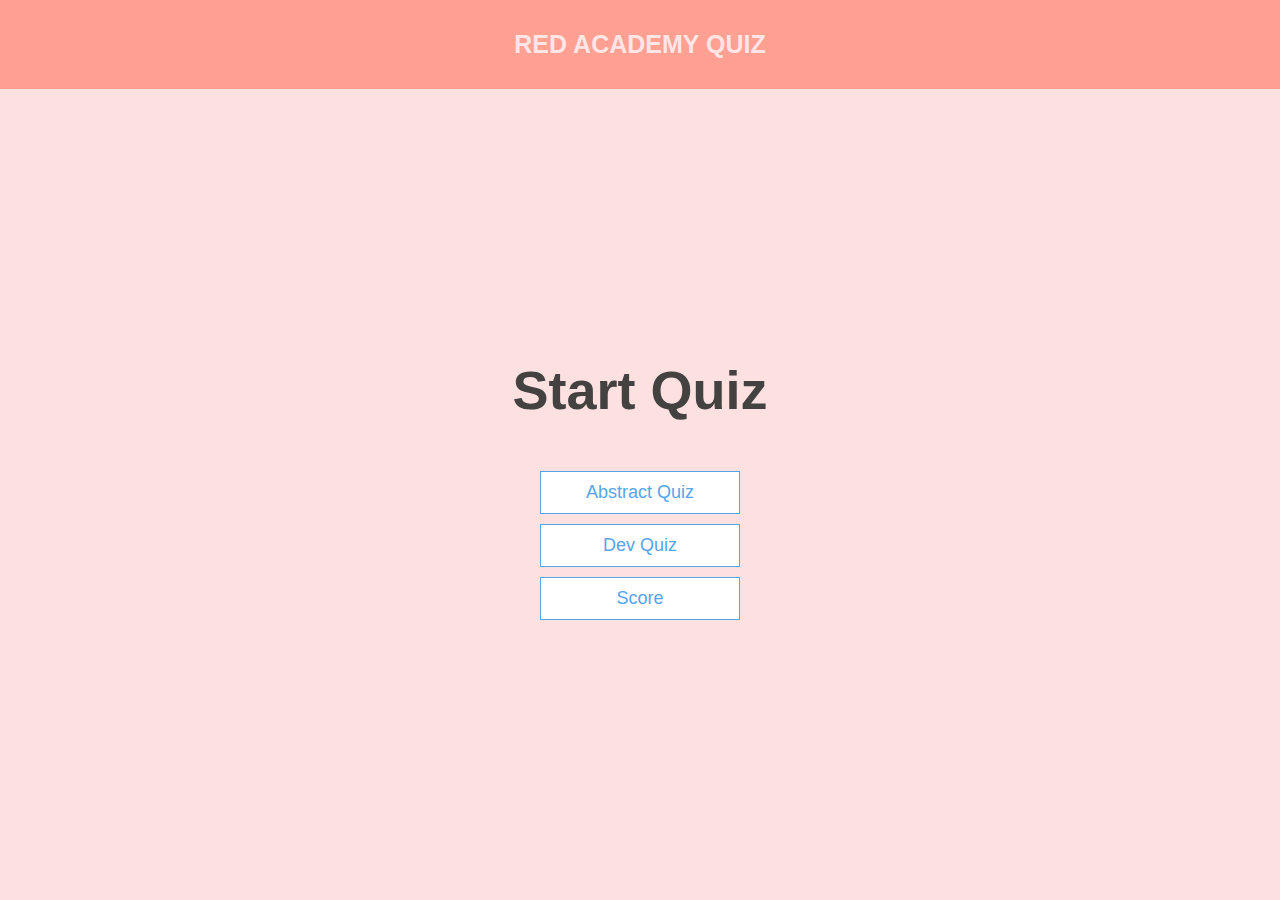
<file: src/index.html>
<!DOCTYPE html>
<html lang="en">
    <head>
        <meta name="description" content="Quiz App | Red Academy | Assignment">
        <meta charset="UTF-8">
        <meta name="viewport" content="width=device-width, initial-scale=1.0">
        <meta name="robot" content="index, follow">
        <title>Quiz</title>
        <link rel="icon" href="assets/img/logos.png">
        <link rel="stylesheet" href="assets/css/style.css">
    </head>
    <body>
        <!-- header -->
        <div class="header">
            <a href="index.html" class="logo .flex-center">
                RED ACADEMY QUIZ
            </a>
        </div>
        <div class="container">
            <div id="home" class="flex-center flex-column">
                <h1>Start Quiz</h1>
                <!-- Quiz1: Abstract Quiz button -->
                <a href="quiz.html" class="btn" id="abstractQuiz">Abstract Quiz</a>
                <!-- Quiz2: Dev Quiz button -->
                <a href="quiz.html" class="btn" id="devQuiz">Dev Quiz</a>
                <!-- High Score button -->
                <a href="score.html" class="btn">Score</a>
            </div>
        </div>
    </body>
</html>
</file>
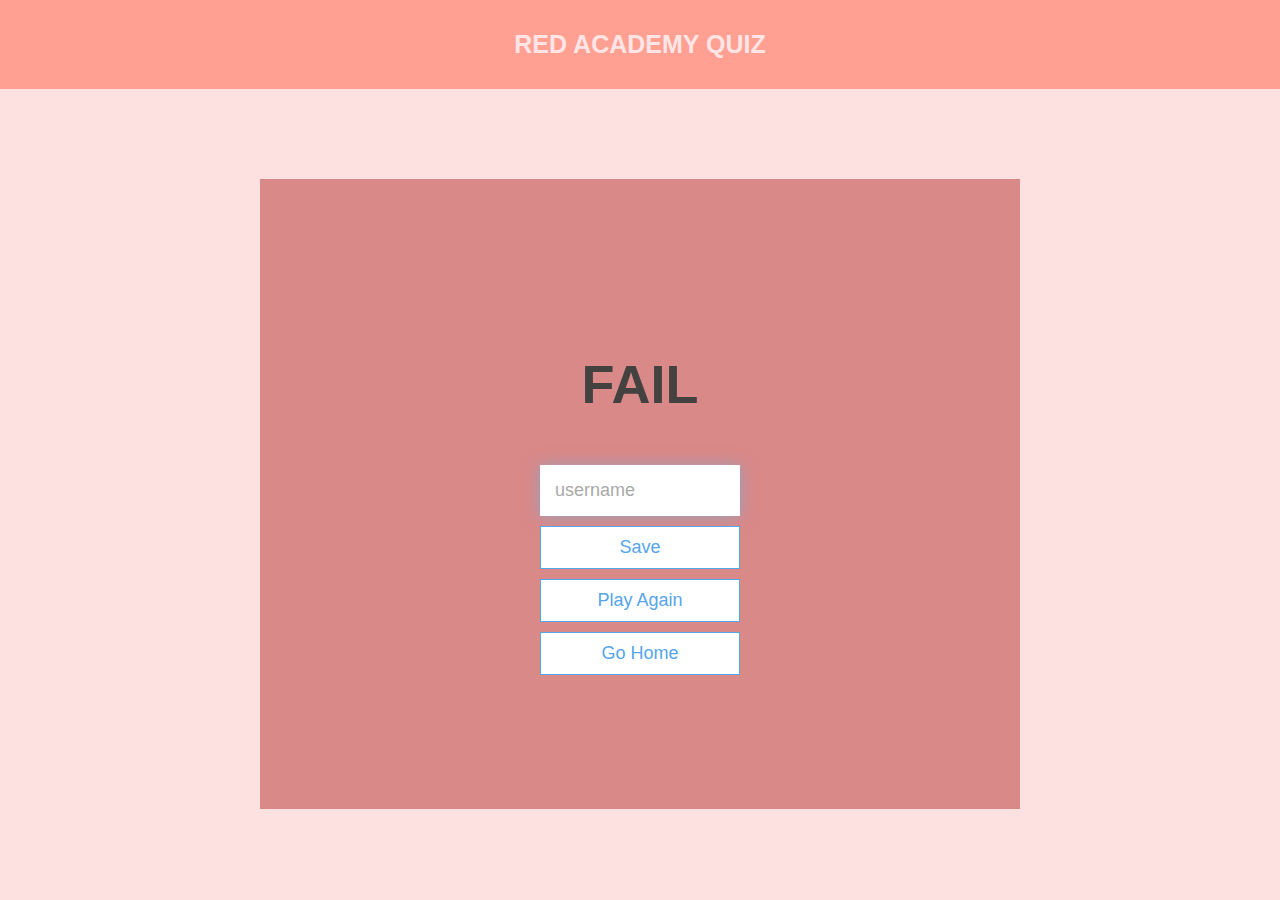
<file: src/end.html>
<!DOCTYPE html>
<html lang="en">
  <head>
    <meta charset="UTF-8" />
    <meta name="viewport" content="width=device-width, initial-scale=1.0" />
    <meta http-equiv="X-UA-Compatible" content="ie=edge" />
    <title>Result</title>
    <link rel="stylesheet" href="assets/css/style.css" />
  </head>
  <body>

    <!-- header -->
   <div class="header">
    <a href="index.html" class="logo">
      RED ACADEMY QUIZ
    </a>
   </div>
   <div class="container" id="endContainer">
      <div id="end" class="flex-center flex-column">
        <!-- Score -->
        <h1 id="finalScore"></h1>
        
        <!-- Pass || Fail -->
        <h1 id="passFail"></h1>

        <!-- Username Save Button -->
        <form>
          <input
            type="text"
            name="username"
            id="username"
            placeholder="username"
          />
          <button
            type="submit"
            class="btn"
            id="saveScoreBtn"
            onclick="saveHighScore(event)"                  
            disabled
          >
            Save
          </button>
        </form>
        
        <a class="btn" href="quiz.html">Play Again</a>
        <a class="btn" href="index.html">Go Home</a>
      </div>
    </div>
    <script src="assets/js/end.js"></script>
  </body>
</html>
</file>
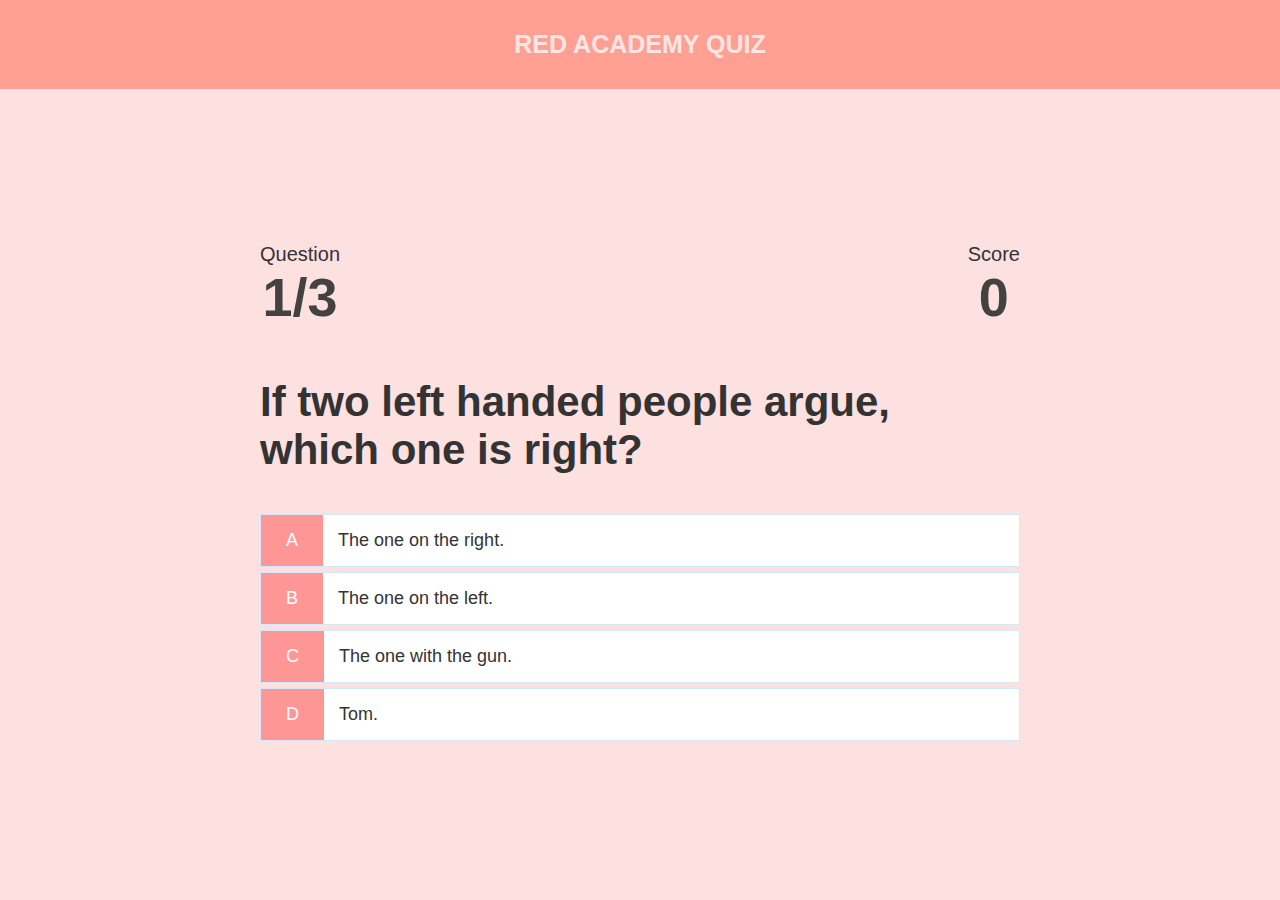
<file: src/quiz.html>
<!DOCTYPE html>
<html lang="en">
  <head>
      <meta charset="UTF-8">
      <meta name="viewport" content="width=device-width, initial-scale=1.0">
      <title>Quiz</title>
      <link rel="stylesheet" href="assets/css/style.css">
      <link rel="stylesheet" href="assets/css/quiz.css">
  </head>
  <body>
    <!-- header -->
    <div class="header">
      <a href="index.html" class="logo">
        RED ACADEMY QUIZ
      </a>
    </div>
    <!-- container -->
    <div class="container">
      <div id="game" class="justify-center flex-column"> 
          <!-- Head's Up Display(HUD) -->
          <div id="hud">
            <div id="hud-item">
              <p class="hud-prefix">
                Question
              </p>
              <h1 class="hud-main-text" id="questionCounter"></h1>
            </div>
            <div id="hud-item-score">
              <p class="hud-prefix">
                Score
              </p>
              <h1 class="hud-main-text" id="score">
                0
              </h1>
            </div>
          </div>
          <!-- Question Section -->
          <h2 id="question">Question</h2>
          <div class="choice-container">
            <p class="choice-prefix">A</p>
            <p class="choice-text" data-number="1">Answer 1</p>
          </div>
          <div class="choice-container">
            <p class="choice-prefix">B</p>
            <p class="choice-text" data-number="2">Answer 2</p>
          </div>
          <div class="choice-container">
            <p class="choice-prefix">C</p>
            <p class="choice-text" data-number="3">Answer 3</p>
          </div>
          <div class="choice-container">
            <p class="choice-prefix">D</p>
            <p class="choice-text" data-number="4">Answer 4</p>
          </div>
        </div>
      </div>
    <script src="assets/js/quiz.js"></script>
  </body>
</html>
</file>
<file: src/assets/css/style.css>
:root {
  background-color: #fde0e0;
  font-size: 62.5%;
}

* {
  box-sizing: border-box;
  font-family: Arial, Helvetica, sans-serif;
  margin: 0;
  padding: 0;
  color: #333;
}

h1,
h2,
h3,
h4 {
  margin-bottom: 1rem;
}

h1 {
  font-size: 5.4rem;
  color: #444141;
  margin-bottom: 5rem;
}

h1 > span {
  font-size: 2.4rem;
  font-weight: 500;
}

h2 {
  font-size: 4.2rem;
  margin-bottom: 4rem;
  font-weight: 700;
}

h3 {
  font-size: 2.8rem;
  font-weight: 500;
}

/* UTILITIES */
.container {
  width: 100vw;
  height: 90vh;
  display: flex;
  justify-content: center;
  align-items: center;
  max-width: 80rem;
  margin: 0 auto;
  padding: 2rem;
}

.container > * {
  width: 100%;
}

.flex-column {
  display: flex;
  flex-direction: column;
}

.flex-center {
  justify-content: center;
  align-items: center;
}

.justify-center {
  justify-content: center;
}

.text-center {
  text-align: center;
}

.hidden {
  display: none;
}

/* BUTTONS */
.btn {
  font-size: 1.8rem;
  padding: 1rem 0;
  width: 20rem;
  text-align: center;
  border: 0.1rem solid #56a5eb;
  margin-bottom: 1rem;
  text-decoration: none;
  color: #56a5eb;
  background-color: white;
}

.btn:hover {
  cursor: pointer;
  box-shadow: 0 0.4rem 1.4rem 0 rgba(86, 185, 235, 0.5);
  transform: translateY(-0.1rem);
  transition: transform 150ms;
}

.btn[disabled]:hover {
  cursor: not-allowed;
  box-shadow: none;
  transform: none;
}

/* FORMS */
form {
  width: 100%;
  display: flex;
  flex-direction: column;
  align-items: center;
}

input {
  margin-bottom: 1rem;
  width: 20rem;
  padding: 1.5rem;
  font-size: 1.8rem;
  border: none;
  box-shadow: 0 0.1rem 1.4rem 0 rgba(86, 185, 235, 0.5);
}

input::placeholder {
  color: #aaa;
}

/* Header */
.header {
  overflow: hidden;
  background-color: #ffa092;
  padding: 20px 10px;
  width: 100vw
}

/* header link */
.header a {
  color: #ffe5e5;
  text-align: center;
  padding: 12px;
  text-decoration: none;
  font-size: 25px;
  line-height: 25px;
  border-radius: 4px;
  font-weight: bold;
  display: block;
}

.header a:hover {
  background-color: #f57c6a;
}


#end {
  height: 70vh;
  display: flex;
  justify-content: center;
  align-items: center;
  max-width: 80rem;
  margin: 0 auto;
  padding: 2rem;
}
</file>
<file: src/assets/css/quiz.css>
.choice-container {
  display: flex;
  margin-bottom: 0.5rem;
  width: 100%;
  font-size: 1.8rem;
  border: 0.1rem solid rgb(86, 165, 235, 0.25);
  background-color: white;
}

.choice-container:hover {
  cursor: pointer;
  box-shadow: 0 0.4rem 1.4rem 0 rgba(86, 185, 235, 0.5);
  transform: translateY(-0.1rem);
  transition: transform 150ms;
}

.choice-prefix {
  padding: 1.5rem 2.5rem;
  background-color: #ff9696;
  color: white;
}

.choice-text {
  padding: 1.5rem;
  width: 100%;
}

.correct {
  background-color: #28a745;
}

.incorrect {
  background-color: #dc3545;
}

/* HUD */

#hud {
  display: flex;
  justify-content: space-between;
}

.hud-prefix {
  text-align: center;
  font-size: 2rem;
}

.hud-main-text {
  text-align: center;
}
</file>
